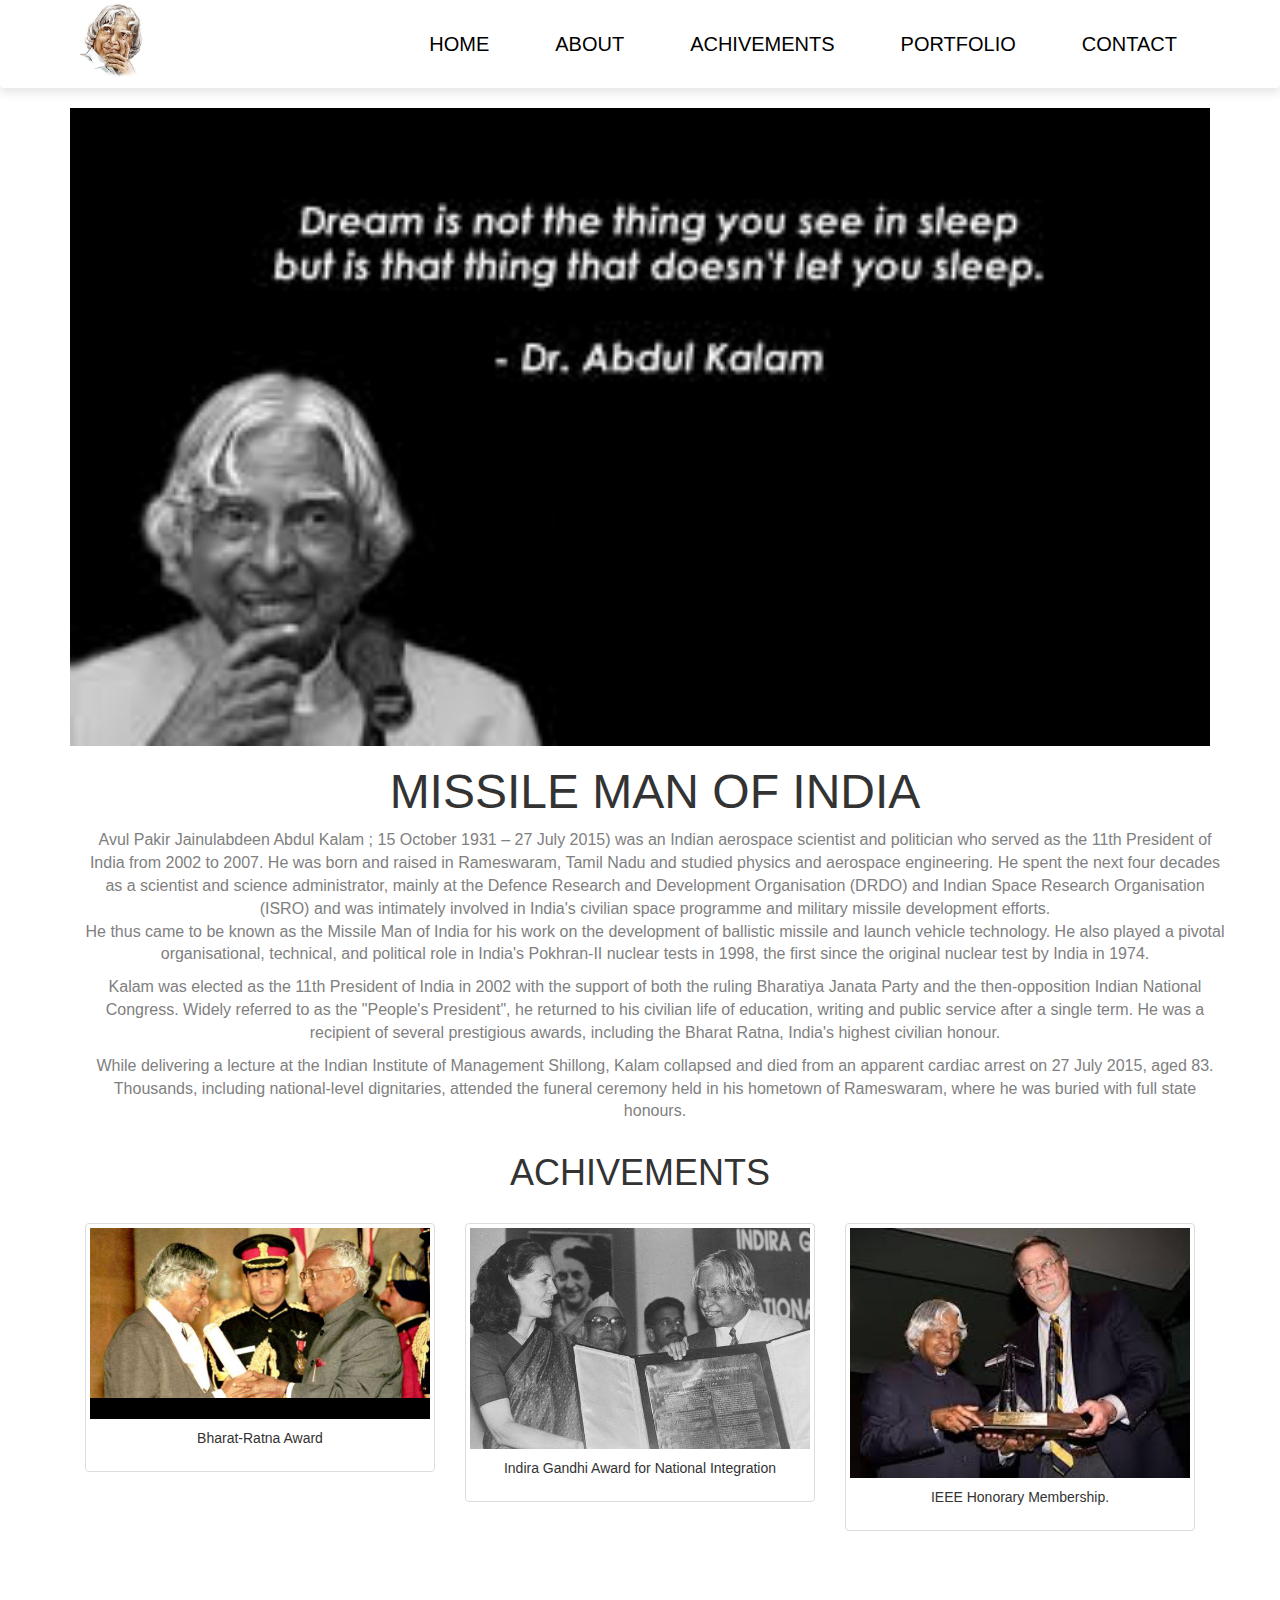
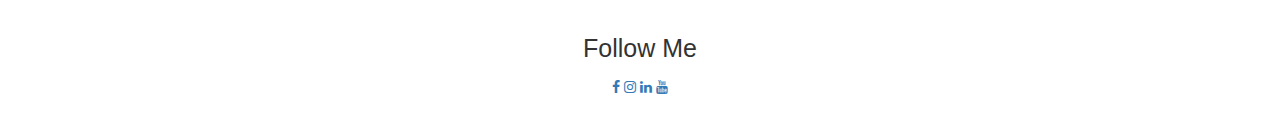
<file: index.html>
<!DOCTYPE HTML PUBLIC "-//W3C//DTD HTML 4.01//EN" "http://www.w3.org/TR/html4/strict.dtd">
<html>
<head>
<title>APJ Abdul Kalam</title>
<link rel="stylesheet" href="https://cdnjs.cloudflare.com/ajax/libs/font-awesome/
4.7.0/css/font-awesome.min.css" intergrity="sha256-eZrrJcwDc/3uDhsdt61sL2o0BY362qM3lon1gyExkL0=" 
crossorigin="anonymous"/>
<link rel="stylesheet" type="text/css" href ="css/styles.css">
<!-- Latest compiled and minified CSS -->
<link rel="stylesheet" href="https://maxcdn.bootstrapcdn.com/bootstrap/3.4.1/css/bootstrap.min.css">

<!-- jQuery library -->
<script src="https://ajax.googleapis.com/ajax/libs/jquery/3.5.1/jquery.min.js"></script>

<!-- Latest compiled JavaScript -->
<script src="https://maxcdn.bootstrapcdn.com/bootstrap/3.4.1/js/bootstrap.min.js"></script>

</head>
<body>
<header class="header" id="home">
  <nav class="navbar navbar-style">
    <div class="container">
    <div class="navbar-header">
      <button type="button" class="navbar-toggle" data-toggle="collapse" data-target="#myicon">
        <span class="icon-bar"></span>
        <span class="icon-bar"></span>
        <span class="icon-bar"></span>
      </button>
      <a href=""><img class="logo" src="img/logo.png" alt="apj"></a>
    </div>
    <div class="collapse navbar-collapse" id="myicon">

    <ul class="nav navbar-nav navbar-right">
      <li><a href="#home">Home</a></li>
      <li><a href="index-about.html">About</a></li>
      <li><a href="#achivements">Achivements</a></li>
      <li><a href="index-portfolio.html">Portfolio</a></li>
      <li><a href="index-contact.html">Contact</a></li>
    </ul>
  </div>
  </div>
  </nav>

  <div class="container">
    <div class="row">
      <div class= "col-sm-12">
<img  class="responsive"src="img/qoutes.jpg">
      </div>
    </div>
  
      
      
        <div class="container text-center">
          <h1 style="font-size:xxx-large;">MISSILE MAN OF INDIA</h1>      
          <p style="font-size: medium; color: grey;">Avul Pakir Jainulabdeen Abdul Kalam ; 15 October 1931 – 27 July 2015) was an Indian aerospace scientist and politician who served as the 11th President of India from 2002 to 2007. He was born and raised in Rameswaram, Tamil Nadu and studied physics and aerospace engineering. He spent the next four decades as a scientist and science administrator, mainly at the Defence Research and Development Organisation (DRDO) and Indian Space Research Organisation (ISRO) and was intimately involved in India's civilian space programme and military missile development efforts.<br>
            He thus came to be known as the Missile Man of India for his work on the development of ballistic missile and launch vehicle technology.
            He also played a pivotal organisational, technical, and political role in India's Pokhran-II nuclear tests in 1998, the first since the original nuclear test by India in 1974.
            </p>
            <p style="font-size: medium; color: grey;">Kalam was elected as the 11th President of India in 2002 with the support of both the ruling Bharatiya Janata Party and the then-opposition Indian National Congress. Widely referred to as the "People's President",
              he returned to his civilian life of education, writing and public service after a single term. He was a recipient of several prestigious awards, including the Bharat Ratna, India's highest civilian honour.
              </p>
              <p style="font-size: medium; color: grey;">
                While delivering a lecture at the Indian Institute of Management Shillong, Kalam collapsed and died from an apparent cardiac arrest on 27 July 2015, aged 83.
                Thousands, including national-level dignitaries, attended the funeral ceremony held in his hometown of Rameswaram, where he was buried with full state honours.
              </p>
        </div>
      

<div class="container-fluid sm-6 text-center">    
  <h1 id="achivements">ACHIVEMENTS</h1><br>
  <div class="row">
    <div class="col-md-4">
      <div class="thumbnail">
          <img src="img/bharat-ratan.jpg"  style="width:100%">
          <div class="caption">
            <p>Bharat-Ratna Award</p>
          </div>
      </div>
    </div>
    <div class="col-md-4">
      <div class="thumbnail">
        
          <img src="img/gandhi.jpg" alt="Nature" style="width:100%">
          <div class="caption">
            <p>Indira Gandhi Award for National Integration</p>
          </div>
        
      </div>
    </div>
    <div class="col-md-4">
      <div class="thumbnail">
         <img src="img/ieee.jpg" alt="Fjords" style="width:100%">
          <div class="caption">
            <p>IEEE Honorary Membership.</p>
          </div>
        </a>
      </div>
    </div>
  </div><br><br><br><br>
  
  <footer class="container-fluid text-center">
    <p style="font-size:25px;">Follow Me</p>
<div class="centerdiv">
<a href="#">
  <i class="fa fa-facebook"></i>
</a>
<a href="#">
  <i class="fa fa-instagram"></i>
</a>
<a href="https://www.linkedin.com/in/saloni-khandelwal-69373a192/">
  <i class="fa fa-linkedin"></i>
</a>
<a href="#">
  <i class="fa fa-youtube"></i>
</a>


  </footer>
  <br>
</div>
  </div>
        </div>
      </div>
      
    </div>
  </div>
</header>






</body>
</html>
</file>
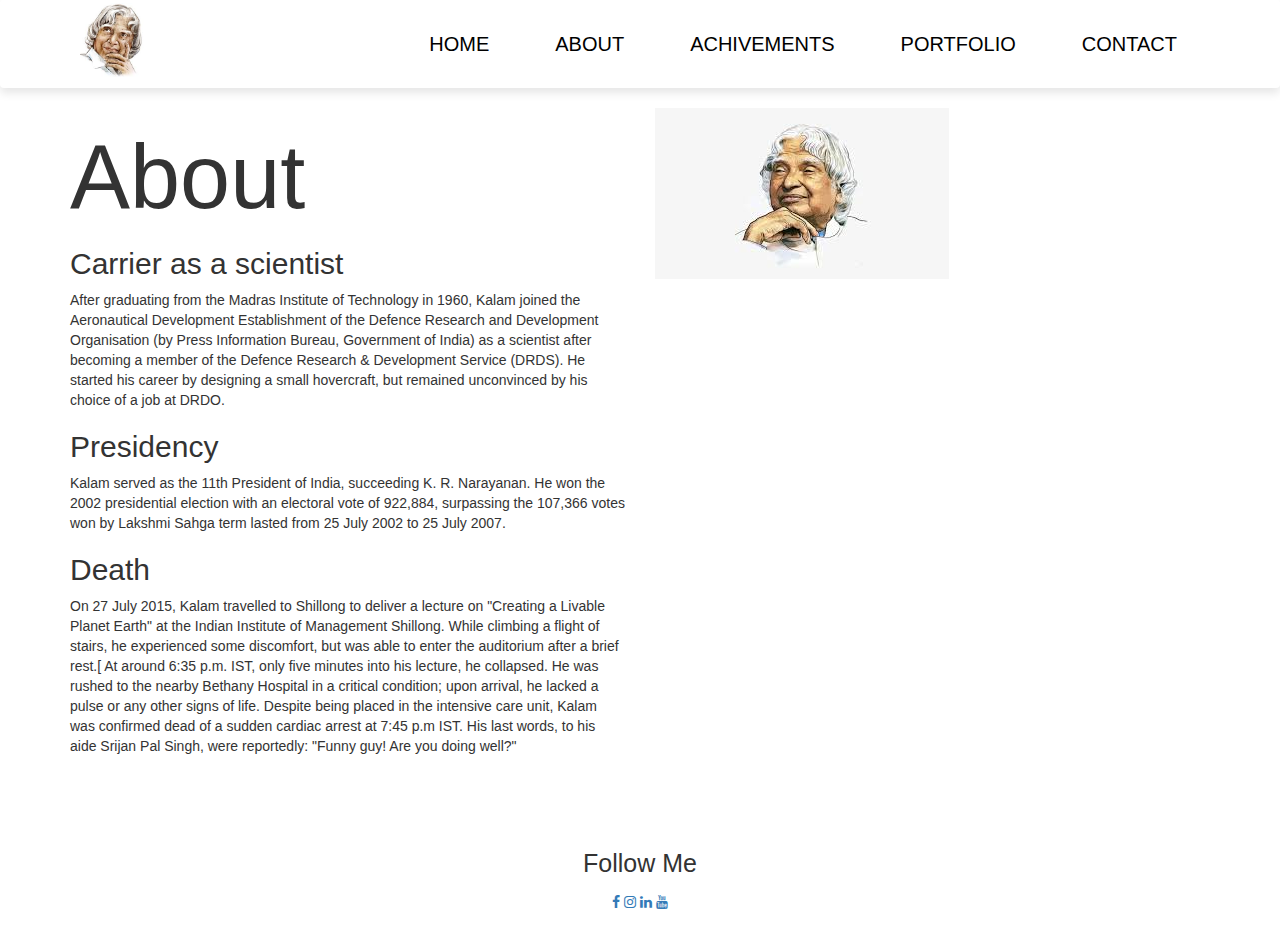
<file: index-about.html>
<!DOCTYPE HTML PUBLIC>
<html>
<head>
<title>about</title>
<meta http-equiv="content-type" content="text/html; charset=iso-8859-1">
<link rel="stylesheet" href="https://cdnjs.cloudflare.com/ajax/libs/font-awesome/
4.7.0/css/font-awesome.min.css" intergrity="sha256-eZrrJcwDc/3uDhsdt61sL2o0BY362qM3lon1gyExkL0=" 
crossorigin="anonymous"/>
<link rel="stylesheet" type="text/css" href="styles-about.css" />
<!-- Latest compiled and minified CSS -->
<link rel="stylesheet" href="https://maxcdn.bootstrapcdn.com/bootstrap/3.4.1/css/bootstrap.min.css">

<!-- jQuery library -->
<script src="https://ajax.googleapis.com/ajax/libs/jquery/3.5.1/jquery.min.js"></script>

<!-- Latest compiled JavaScript -->
<script src="https://maxcdn.bootstrapcdn.com/bootstrap/3.4.1/js/bootstrap.min.js"></script>

</head>
<body>
    <header class="header" id="home">
        <nav class="navbar navbar-style">
          <div class="container">
          <div class="navbar-header">
            <button type="button" class="navbar-toggle" data-toggle="collapse" data-target="#myicon">
              <span class="icon-bar"></span>
              <span class="icon-bar"></span>
              <span class="icon-bar"></span>
            </button>
            <a href=""><img class="logo" src="img/logo.png" alt="apj"></a>
          </div>
          <div class="collapse navbar-collapse" id="myicon">
      
          <ul class="nav navbar-nav navbar-right">
            <li><a href="index.html">Home</a></li>
            <li><a href="index-about.html">About</a></li>
            <li><a href="index.html">Achivements</a></li>
            <li><a href="index-portfolio.html">Portfolio</a></li>
            <li><a href="index-contact.html">Contact</a></li>
          </ul>
        </div>
        </div>
        </nav>
    

    <div class="container">
        <div class="row">
          <div class="col-sm-6">
          <h1 style="font-size: 10vh;">About</h1>
          <h2>Carrier as a scientist</h2>
          <p>After graduating from the Madras Institute of Technology in 1960, Kalam joined the Aeronautical Development Establishment of the Defence Research and Development Organisation (by Press Information Bureau,
             Government of India) as a scientist after becoming a member of the Defence Research & Development Service (DRDS). He started his career
              by designing a small hovercraft, but remained unconvinced by his choice of a job at DRDO.</p>
        <h2>Presidency</h2>
        <p>Kalam served as the 11th President of India, succeeding K. R. Narayanan. He won the 2002 presidential election with an electoral vote of 922,884, surpassing the 107,366 votes won by Lakshmi Sahga
           term lasted from 25 July 2002 to 25 July 2007.</p>
           <h2>Death</h2>
        <p>On 27 July 2015, Kalam travelled to Shillong to deliver a lecture on "Creating a Livable Planet Earth" at the Indian Institute of Management Shillong. While climbing a flight of stairs, he experienced some discomfort, but was able to enter the auditorium after a brief rest.[
          At around 6:35 p.m. IST, only five minutes into his lecture, he collapsed.
          He was rushed to the nearby Bethany Hospital in a critical condition; upon arrival, he lacked a pulse or any other signs of life.
          Despite being placed in the intensive care unit, Kalam was confirmed dead of a sudden cardiac arrest at 7:45 p.m IST.
          His last words, to his aide Srijan Pal Singh, were reportedly: "Funny guy! Are you doing well?"
        </p>
            </div>
            <div class="col-sm-6">
              <img src="img/about.jpg" class="img-responsive">
            </div>
        
          </div>
      </div><br><br><br><br>
      <footer class="container-fluid text-center">
        <p style="font-size:25px;">Follow Me</p>
    <div class="centerdiv">
    <a href="#">
      <i class="fa fa-facebook"></i>
    </a>
    <a href="#">
      <i class="fa fa-instagram"></i>
    </a>
    <a href="https://www.linkedin.com/in/saloni-khandelwal-69373a192/">
      <i class="fa fa-linkedin"></i>
    </a>
    <a href="#">
      <i class="fa fa-youtube"></i>
    </a>
    
    
      </footer>
      <br>
      </header>
  
    
</body>
</html>
</file>
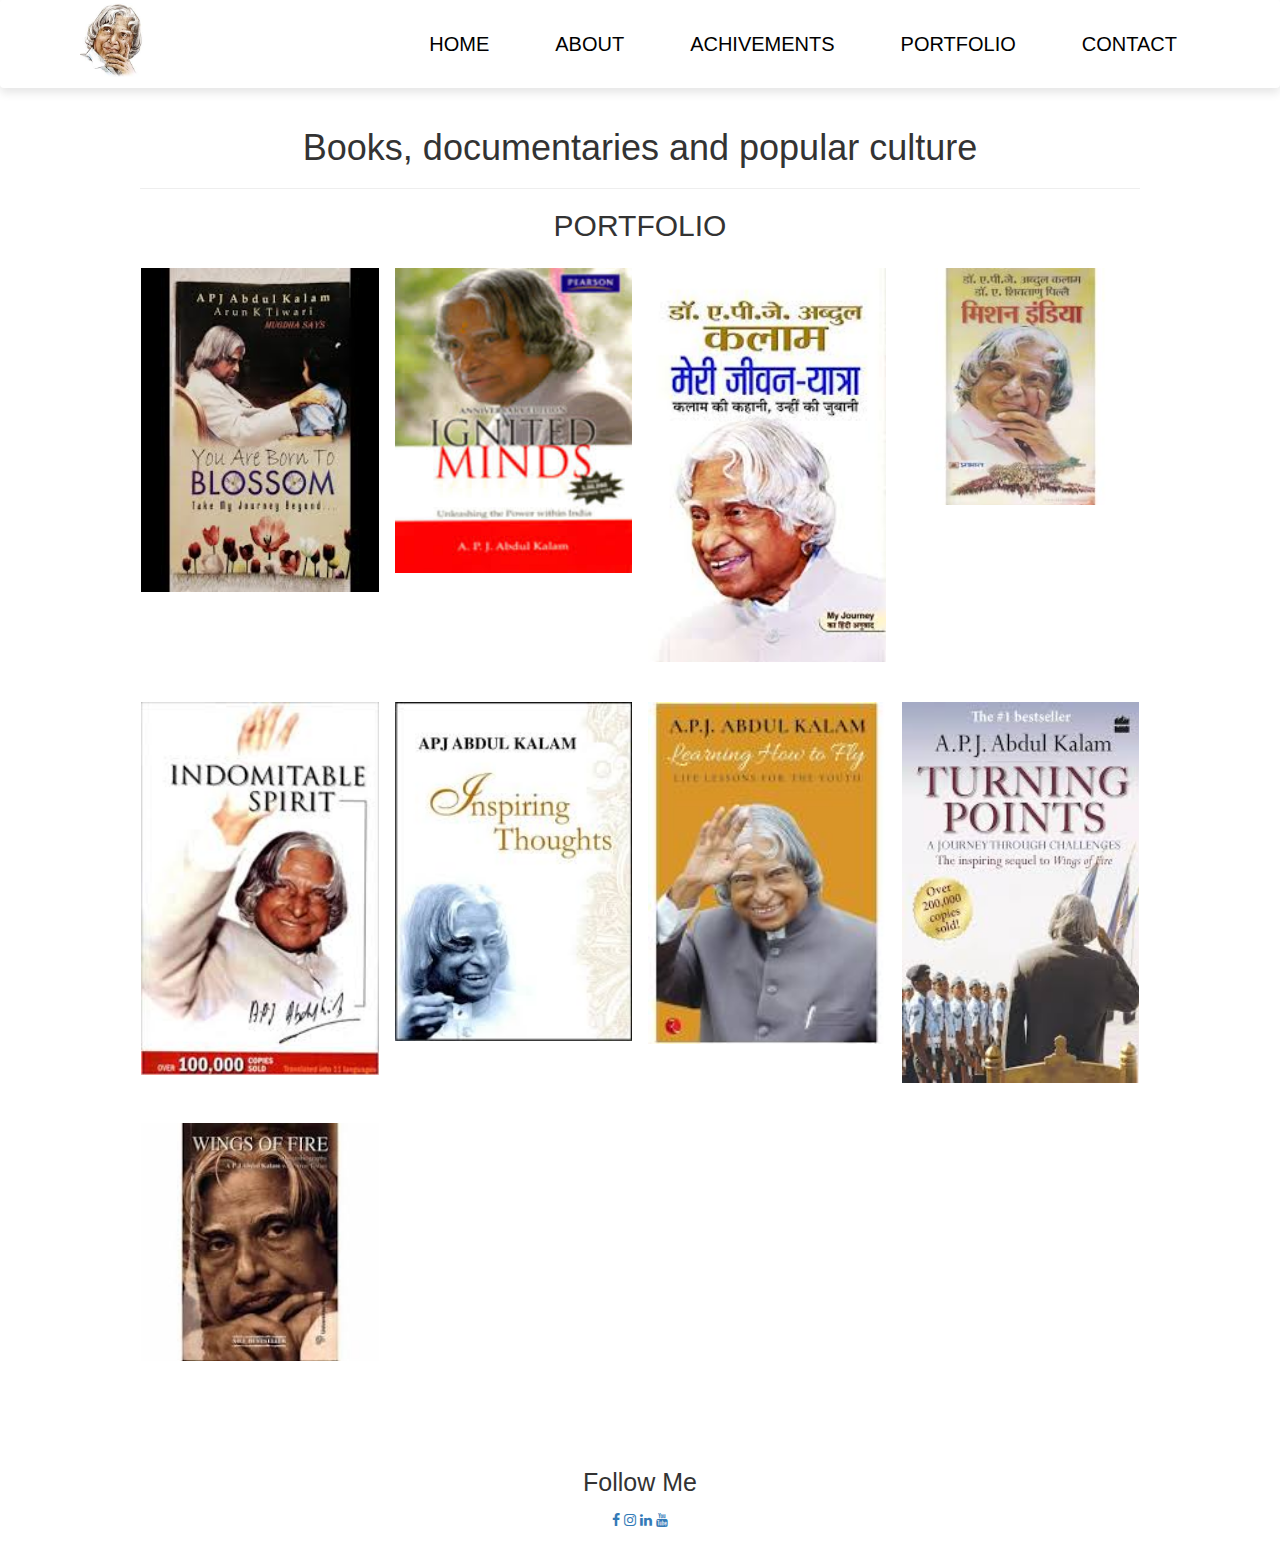
<file: index-portfolio.html>
<!DOCTYPE HTML PUBLIC>
<html>
<head>
<title>portfolio</title>
<meta http-equiv="Content-Type" content="text/html; charset=iso-8859-1" >
<link rel="stylesheet" href="https://cdnjs.cloudflare.com/ajax/libs/font-awesome/
4.7.0/css/font-awesome.min.css" intergrity="sha256-eZrrJcwDc/3uDhsdt61sL2o0BY362qM3lon1gyExkL0=" 
crossorigin="anonymous"/>
<link rel="stylesheet" type="text/css" href="styles-portfolio.css"/>
<!-- Latest compiled and minified CSS -->
<link rel="stylesheet" href="https://maxcdn.bootstrapcdn.com/bootstrap/3.4.1/css/bootstrap.min.css">

<!-- jQuery library -->
<script src="https://ajax.googleapis.com/ajax/libs/jquery/3.5.1/jquery.min.js"></script>

<!-- Latest compiled JavaScript -->
<script src="https://maxcdn.bootstrapcdn.com/bootstrap/3.4.1/js/bootstrap.min.js"></script>

</head>
<body>
    <header class="header" id="home">
        <nav class="navbar navbar-style">
          <div class="container">
          <div class="navbar-header">
            <button type="button" class="navbar-toggle" data-toggle="collapse" data-target="#myicon">
              <span class="icon-bar"></span>
              <span class="icon-bar"></span>
              <span class="icon-bar"></span>
            </button>
            <a href=""><img class="logo" src="img/logo.png" alt="apj"></a>
          </div>
          <div class="collapse navbar-collapse" id="myicon">
      
          <ul class="nav navbar-nav navbar-right">
            <li><a href="index.html">Home</a></li>
            <li><a href="index-about.html">About</a></li>
            <li><a href="index.html">Achivements</a></li>
            <li><a href="index-portfolio.html">Portfolio</a></li>
            <li><a href="index-contact.html">Contact</a></li>
          </ul>
        </div>
        </div>
        </nav>
        <div class="container text-center">
        
<!-- MAIN (Center website) -->
<div class="main">

  <h1>Books, documentaries and popular culture</h1>
  <hr>
  
  <h2>PORTFOLIO</h2>

  
  <!-- Portfolio Gallery Grid -->
  <div class="row">
    <div class="column">
      <div class="content">
        <img src="img/blossom.jpg" alt="Mountains" style="width:100%">
        
      </div>
    </div>
    <div class="column">
      <div class="content">
        <img src="img/ignited minds.jpg" alt="Lights" style="width:100%">
       
      </div>
    </div>
    <div class="column">
      <div class="content">
        <img src="img/journey.jpg" alt="Nature" style="width:100%">
        
      </div>
    </div>
    <div class="column">
      <div class="content">
        <img src="img/mission india.jpg" alt="Mountains" style="width:100%">
        
      </div>
    </div></div>
    <div class="row">
      <div class="column">
        <div class="content">
          <img src="img/indomitable spirit.jpg" alt="Mountains" style="width:100%">
          
        </div>
      </div>
      <div class="column">
        <div class="content">
          <img src="img/inspiring thought.jpg" alt="Lights" style="width:100%">
          
        </div>
      </div>
      <div class="column">
        <div class="content">
          <img src="img/learning.jpg" alt="Nature" style="width:100%">
          
        </div>
      </div>
      <div class="column">
        <div class="content">
          <img src="img/turning points.jpg" alt="Mountains" style="width:100%">
          
        </div>
      </div>
      </div>
      <div class="row">
        
        <div class="column">
          <div class="content">
            <img src="img/wings of fire.jpg" alt="Lights" style="width:100%">
            
          </div>
        </div>
        </div>
        </div>
        </div>
        <br><br><br><br>
      <footer class="container-fluid text-center">
        <p style="font-size:25px;">Follow Me</p>
    <div class="centerdiv">
    <a href="#">
      <i class="fa fa-facebook"></i>
    </a>
    <a href="#">
      <i class="fa fa-instagram"></i>
    </a>
    <a href="https://www.linkedin.com/in/saloni-khandelwal-69373a192/">
      <i class="fa fa-linkedin"></i>
    </a>
    <a href="#">
      <i class="fa fa-youtube"></i>
    </a>
    
    
      </footer>
      <br>
        </header>
</body>
</html>
</file>
<file: css/styles.css>
*{
	margin:0;
	padding:0;

}
.header{
	height:100vh;

}

.navbar-style{
	box-shadow: 0 5px 10px #e6e6e6;
	text-transform: uppercase
}

.logo{
	height:78px;
	
	padding:2px 10px;
}
.icon-bar{
	background: grey
}
li{
	margin:2vh;
	font-size:20px;
	color: black;
	
}
li a{
	color:black
}
.responsive {
	width: 100%;
	height: auto;
	  }
</file>
<file: styles-about.css>
*{
	margin:0;
	padding:0;

}
.header{
	height:100vh;

}

.navbar-style{
	box-shadow: 0 5px 10px #e6e6e6;
	text-transform: uppercase
}

.logo{
	height:78px;
	
	padding:2px 10px;
}
.icon-bar{
	background: grey
}
li{
	margin:2vh;
	font-size:20px;
	color: black;
	
}
li a{
	color:black
}
</file>
<file: styles-portfolio.css>
*{
	margin:0;
	padding:0;

}
.header{
	height:100vh;

}

.navbar-style{
	box-shadow: 0 5px 10px #e6e6e6;
	text-transform: uppercase
}

.logo{
	height:78px;
	
	padding:2px 10px;
}
.icon-bar{
	background: grey
}
li{
	margin:2vh;
	font-size:20px;
	color: black;
	
}
li a{
	color:black
}


  
  
  /* Center website */
  .main {
	max-width: 1000px;
	margin: auto;
  }
  
  h1 {
	font-size: 50px;
	word-break: break-all;
  }
  
  .row {
	margin: 8px -16px;
  }
  
  /* Add padding BETWEEN each column (if you want) */
  .row,
  .row > .column {
	padding: 8px;
  }
  
  /* Create four equal columns that floats next to each other */
  .column {
	float: left;
	width: 25%;
  }
  
  /* Clear floats after rows */
  .row:after {
	content: "";
	display: table;
	clear: both;
  }
  

  
  /* Responsive layout - makes a two column-layout instead of four columns */
  @media screen and (max-width: 900px) {
	.column {
	  width: 50%;
	}
  }
  
  /* Responsive layout - makes the two columns stack on top of each other instead of next to each other */
  @media screen and (max-width: 600px) {
	.column {
	  width: 100%;
	}
  }
</file>
